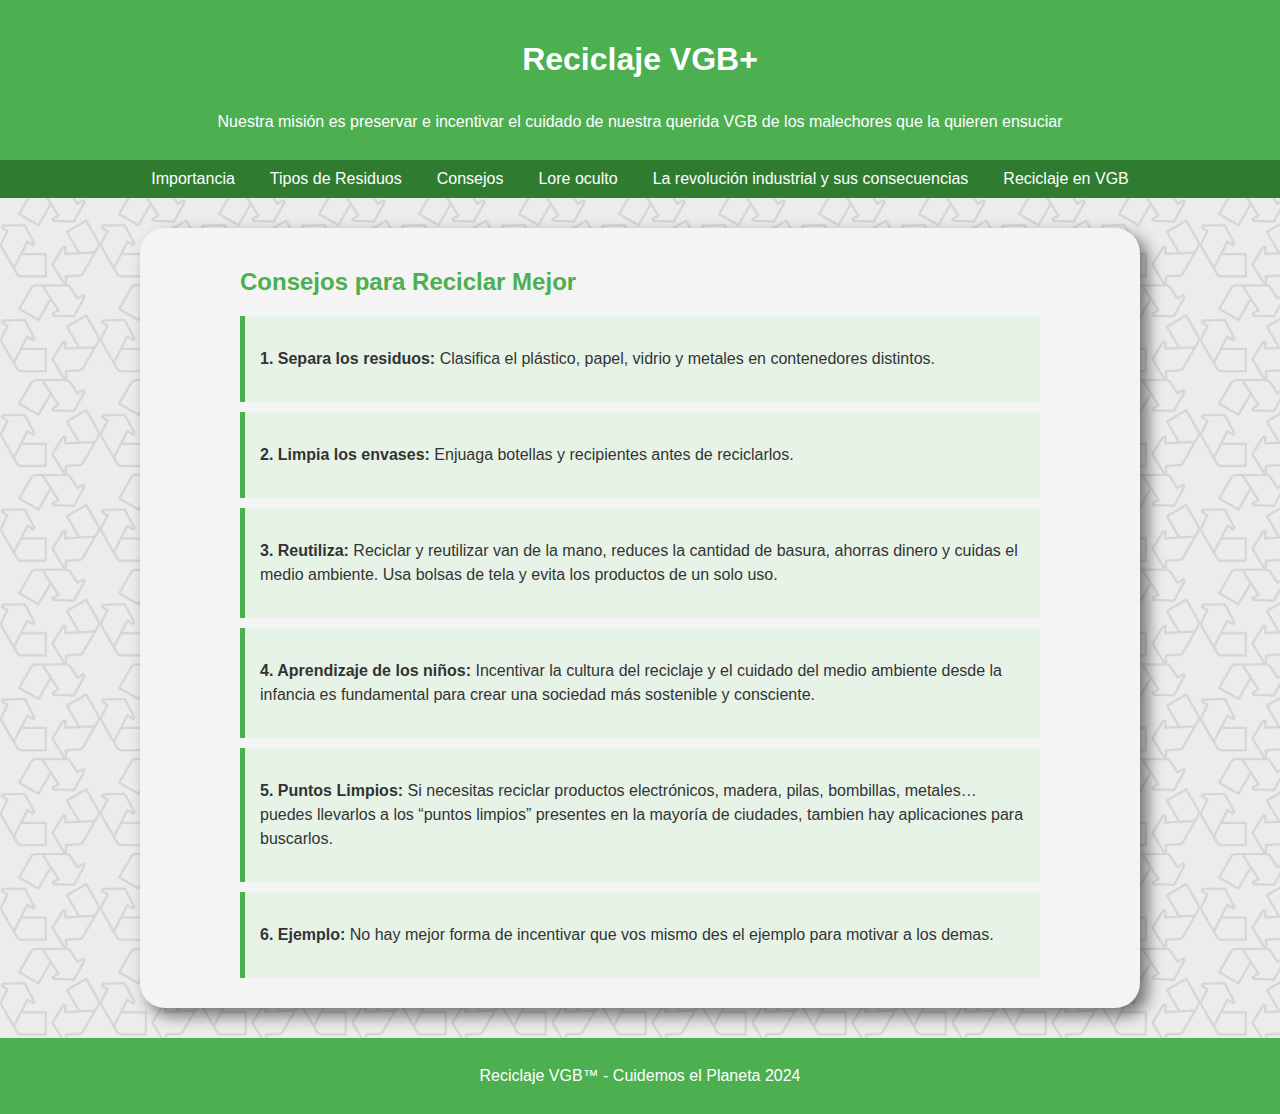
<file: consejosparareciclarmejor.html>
<!DOCTYPE html>
<html lang="es">
  <head>
    <meta charset="UTF-8" />
    <meta name="viewport" content="width=device-width, initial-scale=1.0" />
    <title>Reciclaje VGB+</title>
    <link rel="stylesheet" href="style.css" />
    <link
      rel="shortcut icon"
      href="https://cdn-icons-png.flaticon.com/512/861/861143.png"
      type="image/x-icon"
    />
  </head>
  <body>
    <header>
      <h1><a href="index.html">Reciclaje VGB+</a></h1>
      <p>
        Nuestra misión es preservar e incentivar el cuidado de nuestra querida
        VGB de los malechores que la quieren ensuciar
      </p>
    </header>

    <nav>
      <a href="index.html">Importancia</a>
      <a href="tiposderesiduos.html">Tipos de Residuos</a>
      <a href="consejosparareciclarmejor.html">Consejos</a>
      <a href="loreoculto.html">Lore oculto</a>
      <a href="larevolucionindustrialysusconsecuencias.html"
        >La revolución industrial y sus consecuencias</a
      >
      <a href="lavilla.html">Reciclaje en VGB</a>
    </nav>

    <div class="container">
      <section id="tips">
        <h2>Consejos para Reciclar Mejor</h2>
        <div class="tips">
          <p>
            <strong>1. Separa los residuos:</strong> Clasifica el plástico,
            papel, vidrio y metales en contenedores distintos.
          </p>
        </div>
        <div class="tips">
          <p>
            <strong>2. Limpia los envases:</strong> Enjuaga botellas y
            recipientes antes de reciclarlos.
          </p>
        </div>
        <div class="tips">
          <p>
            <strong>3. Reutiliza:</strong> Reciclar y reutilizar van de la mano,
            reduces la cantidad de basura, ahorras dinero y cuidas el medio
            ambiente. Usa bolsas de tela y evita los productos de un solo uso.
          </p>
        </div>
        <div class="tips">
          <p>
            <strong>4. Aprendizaje de los niños:</strong> Incentivar la cultura
            del reciclaje y el cuidado del medio ambiente desde la infancia es
            fundamental para crear una sociedad más sostenible y consciente.
          </p>
        </div>
        <div class="tips">
          <p>
            <strong>5. Puntos Limpios:</strong> Si necesitas reciclar productos
            electrónicos, madera, pilas, bombillas, metales… puedes llevarlos a
            los “puntos limpios” presentes en la mayoría de ciudades, tambien
            hay aplicaciones para buscarlos.
          </p>
        </div>
        <div class="tips">
          <p>
            <strong>6. Ejemplo:</strong> No hay mejor forma de incentivar que
            vos mismo des el ejemplo para motivar a los demas.
          </p>
        </div>
      </section>
    </div>

    <footer>
      <p>Reciclaje VGB™ - Cuidemos el Planeta 2024</p>
    </footer>
  </body>
</html>
</file>
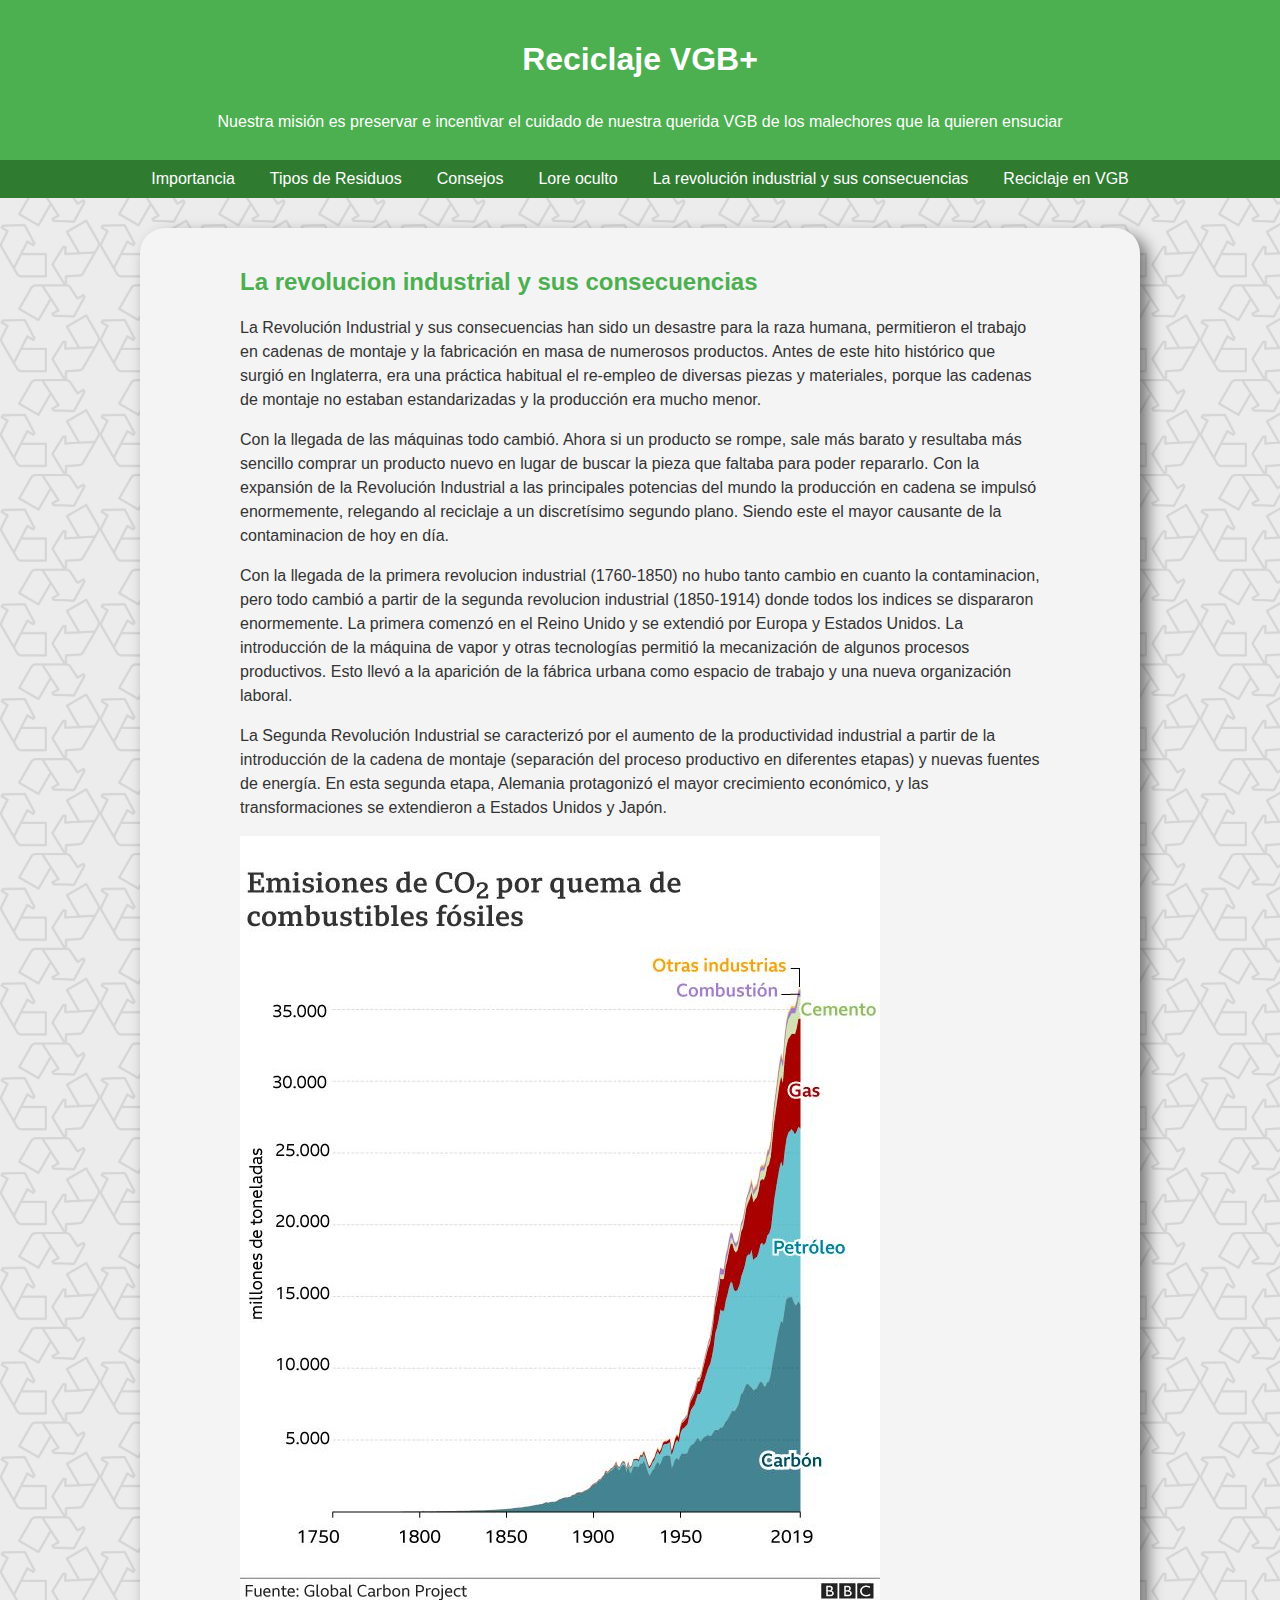
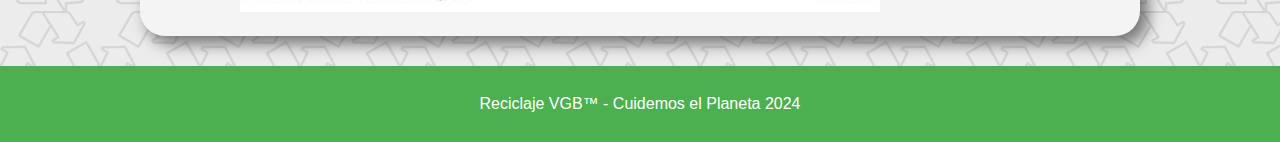
<file: larevolucionindustrialysusconsecuencias.html>
<!DOCTYPE html>
<html lang="es">
  <head>
    <meta charset="UTF-8" />
    <meta name="viewport" content="width=device-width, initial-scale=1.0" />
    <title>Reciclaje VGB+</title>
    <link rel="stylesheet" href="style.css" />
    <link
      rel="shortcut icon"
      href="https://cdn-icons-png.flaticon.com/512/861/861143.png"
      type="image/x-icon"
    />
  </head>
  <body>
    <header>
      <h1><a href="index.html">Reciclaje VGB+</a></h1>
      <p>
        Nuestra misión es preservar e incentivar el cuidado de nuestra querida
        VGB de los malechores que la quieren ensuciar
      </p>
    </header>

    <nav>
      <a href="index.html">Importancia</a>
      <a href="tiposderesiduos.html">Tipos de Residuos</a>
      <a href="consejosparareciclarmejor.html">Consejos</a>
      <a href="loreoculto.html">Lore oculto</a>
      <a href="larevolucionindustrialysusconsecuencias.html">La revolución industrial y sus consecuencias</a>
      <a href="lavilla.html">Reciclaje en VGB</a>
    </nav>

    <div class="container">
      <section id="importancia">
        <h2>La revolucion industrial y sus consecuencias</h2>
        <p>
          La Revolución Industrial y sus consecuencias han sido un desastre para
          la raza humana, permitieron el trabajo en cadenas de montaje y la
          fabricación en masa de numerosos productos. Antes de este hito
          histórico que surgió en Inglaterra, era una práctica habitual el
          re-empleo de diversas piezas y materiales, porque las cadenas de
          montaje no estaban estandarizadas y la producción era mucho menor.
        </p>
        <p>
          Con la llegada de las máquinas todo cambió. Ahora si un producto se
          rompe, sale más barato y resultaba más sencillo comprar un producto
          nuevo en lugar de buscar la pieza que faltaba para poder repararlo.
          Con la expansión de la Revolución Industrial a las principales
          potencias del mundo la producción en cadena se impulsó enormemente,
          relegando al reciclaje a un discretísimo segundo plano. Siendo este el
          mayor causante de la contaminacion de hoy en día.
        </p>
        <p>
          Con la llegada de la primera revolucion industrial (1760-1850) no hubo
          tanto cambio en cuanto la contaminacion, pero todo cambió a partir de
          la segunda revolucion industrial (1850-1914) donde todos los indices
          se dispararon enormemente. La primera comenzó en el Reino Unido y se
          extendió por Europa y Estados Unidos. La introducción de la máquina de
          vapor y otras tecnologías permitió la mecanización de algunos procesos
          productivos. Esto llevó a la aparición de la fábrica urbana como
          espacio de trabajo y una nueva organización laboral.
        </p>
        <p>
          La Segunda Revolución Industrial se caracterizó por el aumento de la
          productividad industrial a partir de la introducción de la cadena de
          montaje (separación del proceso productivo en diferentes etapas) y
          nuevas fuentes de energía. En esta segunda etapa, Alemania protagonizó
          el mayor crecimiento económico, y las transformaciones se extendieron
          a Estados Unidos y Japón.
        </p>
        <img src="grafico.jpg" alt="grafico">
      </section>
    </div>

    <footer>
      <p>Reciclaje VGB™ - Cuidemos el Planeta 2024</p>
    </footer>
  </body>
</html>
</file>
<file: style.css>
html {
  overflow-x: hidden;
}

body {
  font-family: Arial, sans-serif;
  margin: 0;
  padding: 0;
  color: #333;
  background-color: #ececec;
  background-image: url(reciclaje.png);
  background-size: 100px;
}

header {
  background-color: #4caf50;
  color: white;
  padding: 10px;
  text-align: center;
}

nav {
  display: flex;
  justify-content: center;
  gap: 15px;
  background-color: #2f7c31;
}

header a,
nav a {
  color: white;
  text-decoration: none;
  padding: 10px;
  display: inline-block;
  transition: 200ms ease-in-out;
}

nav a:hover {
  background-color: #4caf50;
  transition: 200ms ease-in-out;
}

header a:hover {
  color: #2f7c31;
}

.container {
  background-color: #f4f4f4;
  border-radius: 25px;
  padding: 20px 100px;
  max-width: 800px;
  margin: 30px auto;
  box-shadow: 7.5px 7.5px 15px rgba(0, 0, 0, 0.5);
}

h2 {
  color: #4caf50;
}

.tips {
  background-color: #e7f3e7;
  padding: 15px;
  border-left: 5px solid #4caf50;
  margin: 10px 0;
}

footer {
  background-color: #4caf50;
  color: white;
  text-align: center;
  padding: 10px;
  bottom: 0;
}

p,
li {
  line-height: 1.5;
}
</file>
